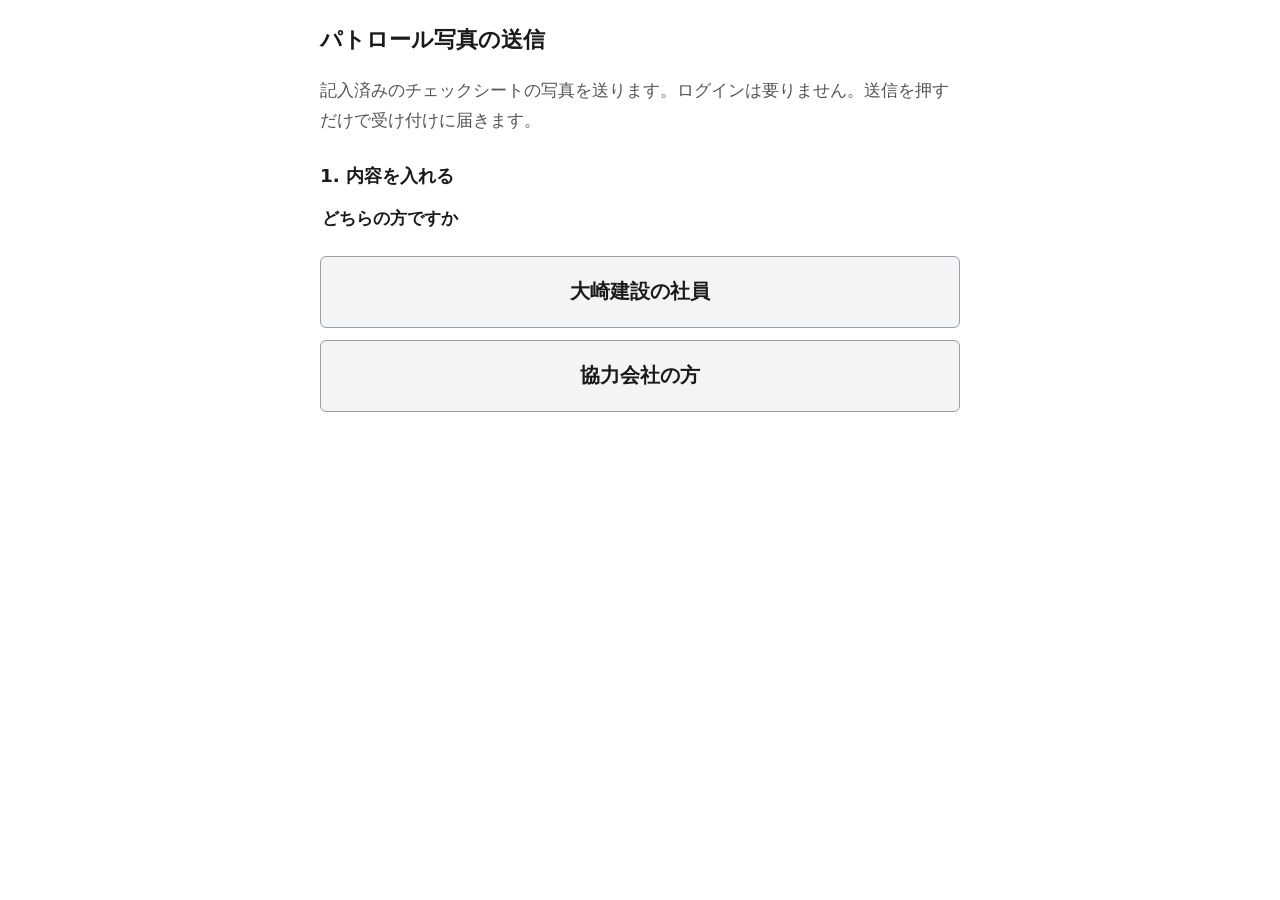
<file: index.html>
<!doctype html>
<html lang="ja">
<head>
  <meta charset="utf-8">
  <meta name="viewport" content="width=device-width, initial-scale=1">
  <meta http-equiv="Content-Security-Policy" content="default-src 'none'; script-src 'self'; style-src 'self'; img-src 'self' blob:; connect-src https://script.google.com https://script.googleusercontent.com; form-action 'none'; base-uri 'none'">
  <meta name="referrer" content="no-referrer">
  <meta name="robots" content="noindex, nofollow">
  <title>パトロール写真の送信</title>
  <link rel="stylesheet" href="style.css">
</head>
<body>
  <header>
    <h1>パトロール写真の送信</h1>
    <p class="lead">記入済みのチェックシートの写真を送ります。ログインは要りません。送信を押すだけで受け付けに届きます。</p>
  </header>

  <main>
    <p id="config-error" class="error" role="alert" hidden></p>
    <p id="outbox-bar" class="outbox-bar" role="status" aria-live="polite" hidden></p>
    <p id="private-warning" class="error" role="status" hidden>プライベートブラウズ(シークレット)で開いているときは、このページを閉じると送れていない記録が消えます。普通の画面で開いてください。</p>
    <p id="inapp-warning" class="error" role="alert" hidden>LINE などのアプリの中で開いています。送れなかったものが残らないことがあるので、右上のメニューから「ブラウザで開く」(Safari / Chrome)を選んで開き直してください。</p>
    <p id="storage-warning" class="error" role="alert" hidden>この端末(このブラウザの設定)では、送れなかったものを残せません。送信の後、受付番号が出るまでページを閉じないでください。プライベートブラウズを使っているときは、通常の画面で開き直してください。</p>

    <!-- 1. 入力 -->
    <section id="step-input" aria-labelledby="h-input">
      <h2 id="h-input">1. 内容を入れる</h2>

      <p id="site-notice" class="error" role="status" hidden></p>

      <!-- どの入口でも最初に 2 択(仕様 D117) -->
      <fieldset id="kind" class="field kind">
        <legend>どちらの方ですか</legend>
        <div class="buttons kind-buttons">
          <button type="button" id="kind-staff">社員</button>
          <button type="button" id="kind-partner">協力会社の方</button>
        </div>
      </fieldset>
      <!-- 社員: 立場 → 何を送るか(仕様 D118・D52) -->
      <fieldset id="who" class="field who" hidden>
        <legend>立場と、何を送るかを選んでください</legend>
        <div id="staff-roles" class="staff-roles" role="radiogroup" aria-label="立場" aria-describedby="staff-role-note"></div>
        <p id="staff-role-note" class="hint">土木の部の一員ではなく労務部として回った方は「労務部」、応援先の部の一員として回った方は「この現場の担当・補助」を選んでください。</p>
        <div class="buttons">
          <button type="button" id="who-self" disabled>自分のチェックシートを送る</button>
          <button type="button" id="who-paper" disabled>協力会社の紙を代わりに送る</button>
        </div>
        <button type="button" id="kind-back" class="link">最初の選択に戻る</button>
      </fieldset>
      <div id="who-chosen" class="field" hidden>
        <p class="fixed"><strong id="who-chosen-text"></strong></p>
        <button type="button" id="who-change" class="link">選び直す</button>
      </div>

      <div id="input-body">
      <div class="field">
        <label for="date">実施日</label>
        <input type="date" id="date" name="date" required>
        <p class="hint">今日より後の日は選べません。</p>
      </div>

      <div class="field">
        <span class="label" id="l-site">部署・現場</span>
        <div id="site-fixed" hidden>
          <p class="fixed">現場 <strong id="site-fixed-code"></strong>(部署 <span id="site-fixed-dept"></span>)</p>
          <button type="button" id="site-change" class="link">違う現場を選ぶ</button>
        </div>
        <div id="site-choose" hidden>
          <div id="site-filter" class="filter" hidden>
            <label for="site-dept">部署で絞る</label>
            <select id="site-dept"></select>
            <label for="site-search">コードで探す</label>
            <input type="search" id="site-search" autocomplete="off" autocapitalize="off" spellcheck="false">
          </div>
          <p id="site-list-hint" class="hint" hidden></p>
          <select id="site-select" aria-labelledby="l-site"></select>
          <p class="hint">配られた説明の紙にある現場のコードを選んでください。</p>
          <button type="button" id="site-outside" class="link" hidden>一覧の外の現場を選ぶ</button>
        </div>
        <!-- 選び直しの確かめ(仕様 D50) -->
        <div id="site-confirm" class="confirm-box" role="group" aria-labelledby="site-confirm-text" hidden>
          <p id="site-confirm-text">紙に書かれた現場コードと、この画面のコードが違うときだけ、選び直してください。</p>
          <div class="buttons">
            <button type="button" id="site-confirm-yes">選び直す</button>
            <button type="button" id="site-confirm-no">やめる</button>
          </div>
        </div>
      </div>

      <fieldset id="companies-box" class="field">
        <legend>実施した会社(複数選べます)</legend>
        <p class="hint">会社を選ぶと、その会社で実施した人の立場を選ぶ欄が出ます。「その他」のときだけ氏名を、「関係協力業者」(3 次以降の会社の方)のときだけ自社の会社名・氏名を入れてください。</p>
        <p id="company-empty" class="hint" hidden>先に現場を選ぶと、その現場の会社が出ます。</p>
        <p id="company-none" class="hint note" hidden>この現場には、選べる協力会社がありません。社員の方は、上の「選び直す」から社員を選んでください。</p>
        <div id="company-list"></div>
      </fieldset>

      <!-- 社員の自分の分(会社 = 自社・立場 = その他 + 「立場の語 氏名」。仕様 D52・D118) -->
      <div id="self-box" class="field" hidden>
        <p class="fixed">会社 <strong id="self-company"></strong>・立場 <strong id="self-role"></strong></p>
        <label for="self-name" class="name-label">氏名</label>
        <input type="text" id="self-name" maxlength="30" autocomplete="name">
        <p class="hint">送るときは、氏名の前に立場を付けます(例: 幹部 ○○ ○○)。</p>
        <p class="hint">氏名はパトロールの実施記録として社内でだけ使います。送り終えるまではこの端末に残り、送り終えたら消えます(「送れません」となった記録は、下の「送信の記録」から消すまで残ります)。</p>
      </div>

      <!-- 二重送信の注意(仕様 D53) -->
      <p id="note-partner" class="hint note" hidden>この紙を社員に渡して送ってもらう場合は、ここからは送らないでください(同じ紙はどちらか一方だけが送ります)。</p>
      <p id="note-staff" class="hint note" hidden>協力会社が自分で送った紙は、ここから送らないでください(同じ紙はどちらか一方だけが送ります)。</p>

      <div class="field">
        <label for="photos">チェックシートの写真・PDF(1〜10 件)</label>
        <input type="file" id="photos" accept="image/*,application/pdf" multiple>
        <p class="hint">紙全体を明るい所で、文字が読めるように撮ってください。PDF も送れます(1 件 5 MB まで)。電波が無い所でも、入力と写真・PDF の選択まではできます。</p>
        <p id="photo-count" class="count"></p>
        <p id="photo-over" class="error" role="status" hidden></p>
        <p id="pick-reset" class="hint" role="status"></p>
        <ul id="photo-list" class="photos"></ul>
      </div>

      <div id="missing-box" class="missing" hidden>
        <p>まだ入っていない項目があります:</p>
        <ul id="missing" aria-live="polite"></ul>
      </div>

      <button type="button" id="to-confirm" class="primary" disabled>確認へ</button>
      </div>
    </section>

    <!-- 2. 確認して送信 -->
    <section id="step-confirm" aria-labelledby="h-confirm" hidden>
      <h2 id="h-confirm">2. 内容を確かめて送信</h2>
      <!-- 送る人の確かめ(仕様 D120) -->
      <div class="who-big">
        <p class="who-big-head">この内容で送ります</p>
        <ul id="c-who-list"></ul>
        <p id="c-who-ask" class="who-big-ask"></p>
      </div>
      <p class="site-big">現場 <span id="c-site-big"></span></p>
      <dl class="summary">
        <dt>実施日</dt><dd id="c-date"></dd>
        <dt>部署</dt><dd id="c-dept"></dd>
        <dt>現場</dt><dd id="c-site"></dd>
        <dt>実施した会社</dt><dd id="c-companies"></dd>
        <dt>写真・PDF</dt><dd id="c-photos"></dd>
      </dl>
      <ul id="c-photo-list" class="photos"></ul>
      <p class="hint">「送信する」を 1 回押せば終わりです。電波が無くても、この端末に残して、電波が戻ったら自動で送ります。</p>
      <p id="prep-error" class="error" role="alert" hidden></p>
      <div class="buttons">
        <button type="button" id="back">戻って直す</button>
        <button type="button" id="send" class="primary" disabled>写真を準備しています…</button>
      </div>
    </section>

    <!-- 3. 送信の結果 -->
    <section id="step-done" aria-labelledby="h-done" hidden>
      <h2 id="h-done">3. 送信</h2>
      <p id="d-status" class="status" role="status" aria-live="polite"></p>
      <p id="d-fix" class="hint" hidden></p>
      <p id="d-storage" class="error" role="alert" hidden>この送信はこの端末に残せませんでした。受付番号が出るまで、このページを閉じないでください。</p>
      <p class="hint">受付番号が出たら完了です。「送れていません」のままなら、電波のある所で、<strong>いま使っているのと同じブラウザ(同じアプリ)で</strong>このページを開いてください(自動で送ります)。別のブラウザで開くと、残してあるものは見えません。</p>
      <div class="buttons">
        <button type="button" id="restart">続けて別の記録を入れる</button>
      </div>
    </section>

    <!-- 送信の記録(この端末の中だけ) -->
    <section id="outbox" aria-labelledby="h-outbox" hidden>
      <h2 id="h-outbox">送信の記録(この端末)</h2>
      <ul id="outbox-list" class="records"></ul>
      <p class="hint">送信済みの記録は 7 日で消えます。送れていない記録は、送れるまで残ります(このページを 1 週間開かないと、端末が消すことがあります)。</p>
    </section>
  </main>

  <script src="roster.js"></script>
  <script src="targets.js"></script>
  <script src="config.js"></script>
  <script src="outbox.js"></script>
  <script src="app.js"></script>
</body>
</html>
</file>
<file: style.css>
:root {
  --fg: #1a1a1a;
  --muted: #555;
  --bg: #ffffff;
  --panel: #f3f4f6;
  --accent: #0b57a4;
  --accent-fg: #ffffff;
  --error: #a4000f;
  --border: #9aa0a6;
}

@media (prefers-color-scheme: dark) {
  :root {
    --fg: #f1f1f1;
    --muted: #c4c4c4;
    --bg: #121212;
    --panel: #1f2124;
    --accent: #7db4ff;
    --accent-fg: #0b1a2e;
    --error: #ff9aa2;
    --border: #6b7075;
  }
}

* { box-sizing: border-box; }

body {
  margin: 0;
  padding: 0 16px 48px;
  font-family: system-ui, -apple-system, "Hiragino Sans", "Noto Sans JP", sans-serif;
  font-size: 17px;
  line-height: 1.75;
  color: var(--fg);
  background: var(--bg);
}

header, main { max-width: 640px; margin: 0 auto; }
h1 { font-size: 1.4rem; margin: 20px 0 4px; }
h2 { font-size: 1.15rem; margin: 24px 0 12px; }
.lead, .hint { color: var(--muted); }
.hint { font-size: 0.9rem; margin: 4px 0 0; }

.field { margin: 0 0 22px; padding: 0; border: 0; }
.field > label, .label, legend { display: block; font-weight: 700; margin-bottom: 6px; }

input[type=date], select {
  font-size: 17px; /* 16px 未満だと iPhone が拡大するため */
  width: 100%;
  min-height: 48px;
  padding: 8px 10px;
  border: 1px solid var(--border);
  border-radius: 6px;
  background: var(--bg);
  color: var(--fg);
}

input[type=file] { font-size: 16px; width: 100%; }

.check {
  display: flex;
  align-items: center;
  gap: 12px;
  min-height: 48px;
  padding: 6px 10px;
  margin-bottom: 6px;
  border: 1px solid var(--border);
  border-radius: 6px;
}
.check input { width: 24px; height: 24px; }

button {
  font-size: 17px;
  min-height: 48px;
  padding: 8px 18px;
  border-radius: 6px;
  border: 1px solid var(--border);
  background: var(--panel);
  color: var(--fg);
}
button.primary { background: var(--accent); color: var(--accent-fg); border-color: var(--accent); width: 100%; font-weight: 700; }
button:disabled { opacity: 0.45; }
button.link { border: 0; background: none; color: var(--accent); text-decoration: underline; padding: 4px 0; min-height: 44px; }
button:focus-visible, input:focus-visible, select:focus-visible { outline: 3px solid var(--accent); outline-offset: 2px; }
/* 会社の一覧を受け取れなかった理由の 1 行と「もう一度受け取る」(仕様 job-20261117-002 D3・D10。隠すのは hidden 属性) */
.list-why { margin: 2px 0 0; }
.list-retry { display: block; margin: 0 0 6px; font-weight: 700; }
#list-status:focus { outline: 3px solid var(--accent); outline-offset: 2px; }

.buttons { display: flex; flex-direction: column; gap: 12px; margin-top: 16px; }

.photos { list-style: none; padding: 0; margin: 8px 0 0; display: grid; grid-template-columns: repeat(auto-fill, minmax(120px, 1fr)); gap: 10px; }
/* 入力の写真は 1 列(写真ごとの会社の選択肢の名前が切れないように。仕様 D78・review ux-R1-002)。確認画面は今のまま */
#photo-list { grid-template-columns: 1fr; }
.photo img { width: 100%; height: 150px; object-fit: contain; background: var(--panel); border-radius: 6px; display: block; }
/* PDF の札(画像の代わり。ファイル名と大きさだけ出す。仕様 D127) */
.pdf-card { box-sizing: border-box; min-height: 64px; padding: 10px 12px; background: var(--panel); border: 1px solid var(--border); border-radius: 6px; display: flex; flex-wrap: wrap; align-items: baseline; gap: 4px 10px; }
.pdf-mark { font-size: 1rem; }
.pdf-name { overflow-wrap: anywhere; }
.pdf-size { color: var(--muted); font-size: 0.9rem; }
/* 写真ごとのコメント(仕様 D61)。欄は写真の下に 1 行・確認画面では写真の下に文 */
.comment-label { display: block; font-size: 0.9rem; color: var(--muted); margin: 6px 0 2px; }
.photo input.photo-comment { width: 100%; box-sizing: border-box; font-size: 16px; min-height: 44px; padding: 6px 8px; border: 1px solid var(--border); border-radius: 6px; background: var(--bg); color: var(--fg); }
.comment-error { font-size: 0.85rem; margin: 4px 0 0; }
/* 理由と知らせの欄は隠さずに空にする(文字の入れ替えで読み上げる。review ux-R2-002) */
.comment-error:empty, #pick-reset:empty { margin: 0; padding: 0; border: 0; }
.photo-comment-text { margin: 4px 0 0; font-size: 0.95rem; overflow-wrap: anywhere; }
.photo-comment-text.none { color: var(--muted); }
.count { font-weight: 700; margin: 8px 0 0; }

.missing { background: var(--panel); border-left: 4px solid var(--error); padding: 8px 12px; margin-bottom: 16px; }
.missing p { margin: 0; }
.missing ul { margin: 4px 0 0; padding-left: 1.2em; color: var(--error); }
.error { color: var(--error); font-weight: 700; }

.summary { display: grid; grid-template-columns: 7em 1fr; gap: 6px 12px; margin: 0; }
.summary dt { font-weight: 700; }
.summary dd { margin: 0; overflow-wrap: anywhere; }
.mono { font-family: ui-monospace, Menlo, Consolas, monospace; font-size: 0.95rem; }
.steps li { margin-bottom: 8px; }
.fixed { margin: 0; }
h3 { font-size: 1rem; margin: 24px 0 6px; }
.member { margin-bottom: 8px; }
.roles { margin: 0 0 10px 12px; padding: 6px 10px; border: 0; border-left: 3px solid var(--border); }
.roles legend { font-weight: 400; font-size: 0.95rem; color: var(--muted); padding: 0; margin-bottom: 4px; }
.roles .check { min-height: 44px; margin-bottom: 4px; }
.name-label { display: block; font-weight: 700; margin: 6px 0 4px; }
.roles input[type=text] { font-size: 17px; width: 100%; min-height: 48px; padding: 8px 10px; border: 1px solid var(--border); border-radius: 6px; background: var(--bg); color: var(--fg); }
.outbox-bar { background: var(--panel); border-left: 4px solid var(--accent); padding: 8px 12px; margin: 12px 0; font-weight: 700; }
.outbox-bar.bad { border-left-color: var(--error); }
.status { font-size: 1.1rem; font-weight: 700; padding: 10px 12px; border-radius: 6px; background: var(--panel); border-left: 4px solid var(--border); }
.status.ok { border-left-color: var(--accent); }
.status.wait { border-left-color: var(--border); }
.status.bad { border-left-color: var(--error); color: var(--error); }
.records { list-style: none; padding: 0; margin: 8px 0 0; }
.rec { border: 1px solid var(--border); border-radius: 6px; padding: 8px 12px; margin-bottom: 8px; }
.rec p { margin: 2px 0; }
.rec-head { font-weight: 700; }
.rec-blocked { border-color: var(--error); }
/* 便 1(仕様 D48〜D53): 2 択・部署で絞る・選び直しの確かめ・大きな現場コード・注意の 1 行 */
/* hidden 属性は display の指定より強くする(.filter などの display で隠した欄が出ないように) */
[hidden] { display: none !important; }
.who .buttons { margin-top: 4px; }
.filter { display: grid; gap: 4px; margin-bottom: 10px; }
.filter label { font-weight: 700; margin-top: 4px; }
.filter input[type=search] { font-size: 17px; min-height: 48px; padding: 8px 10px; border: 1px solid var(--border); border-radius: 6px; background: var(--bg); color: var(--fg); }
.confirm-box { background: var(--panel); border-left: 4px solid var(--error); padding: 8px 12px; margin-top: 10px; }
.confirm-box p { margin: 0; font-weight: 700; }
.site-big { font-size: 1.6rem; font-weight: 700; margin: 4px 0 12px; overflow-wrap: anywhere; }
.note { border-left: 4px solid var(--border); padding-left: 8px; }
#self-box input[type=text] { font-size: 17px; width: 100%; min-height: 48px; padding: 8px 10px; border: 1px solid var(--border); border-radius: 6px; background: var(--bg); color: var(--fg); }

/* 最初の 2 択(同じ大きさの大きなボタン。仕様 D117)・社員の立場・送る人の確かめ(仕様 D120) */
.kind-buttons button { min-height: 72px; font-size: 1.25rem; font-weight: 700; width: 100%; }
.staff-roles { display: flex; flex-direction: column; gap: 4px; margin-top: 8px; }
.who-big { border: 2px solid var(--accent); border-radius: 8px; padding: 12px 16px; margin-bottom: 16px; }
.who-big-head { font-weight: 700; margin: 0 0 6px; }
.who-big ul { margin: 0; padding-left: 1.2em; font-size: 1.4rem; font-weight: 700; }
.who-big li + li { margin-top: 8px; }
.who-line { display: block; }
.who-big-ask { margin: 8px 0 0; font-size: 1.1rem; font-weight: 700; color: var(--accent); }
</file>
